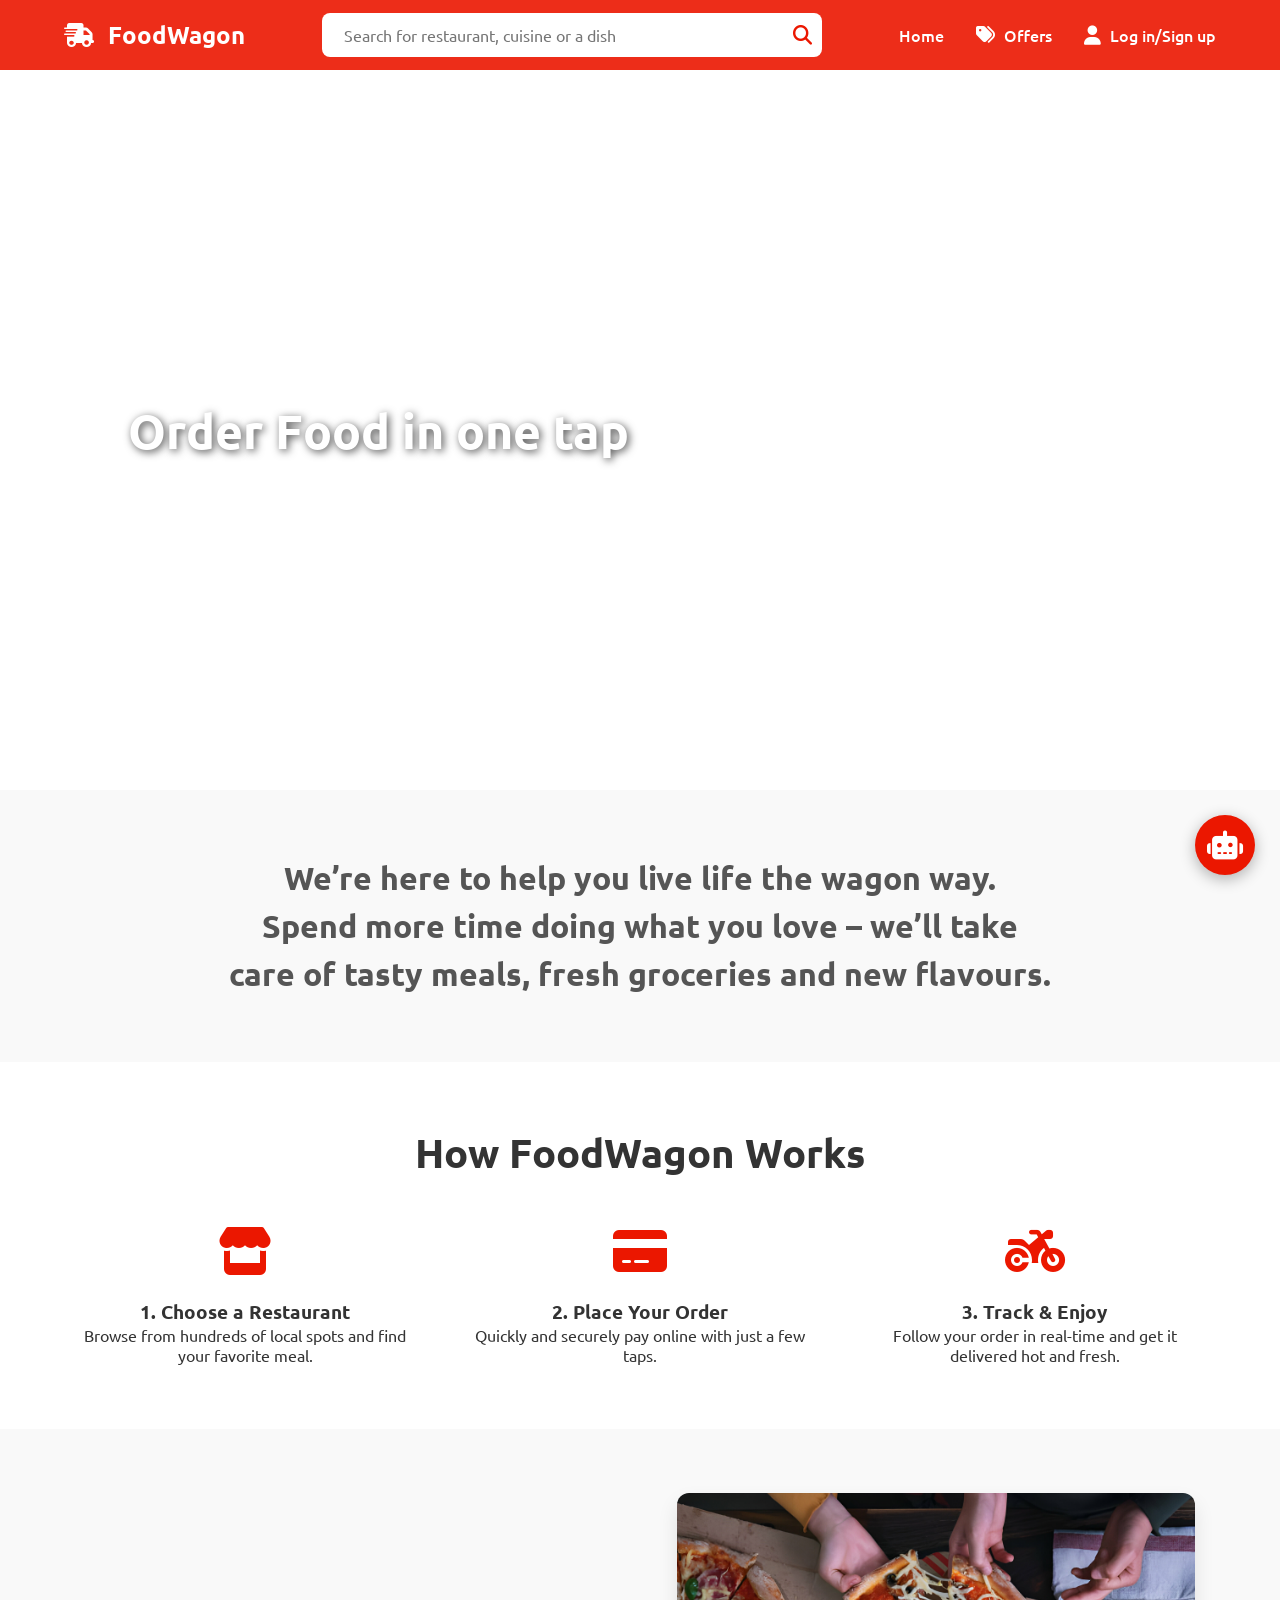
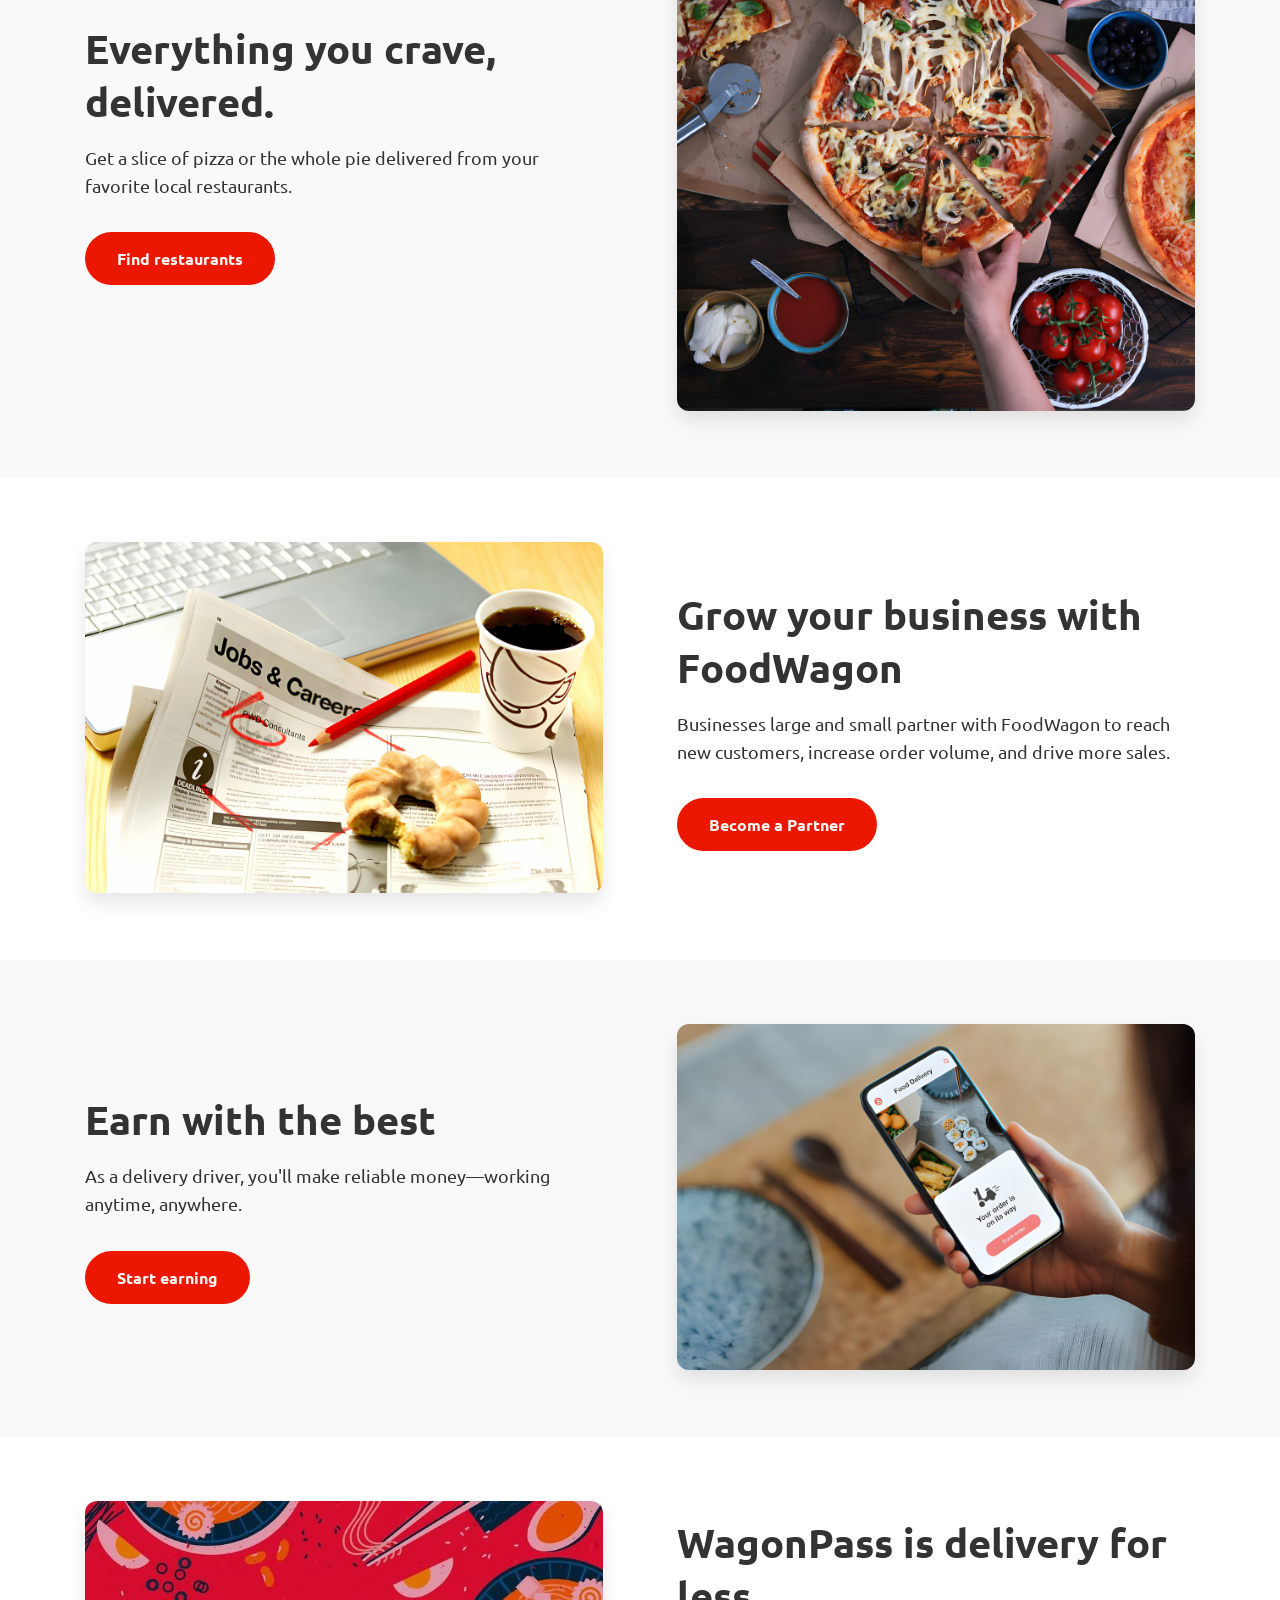
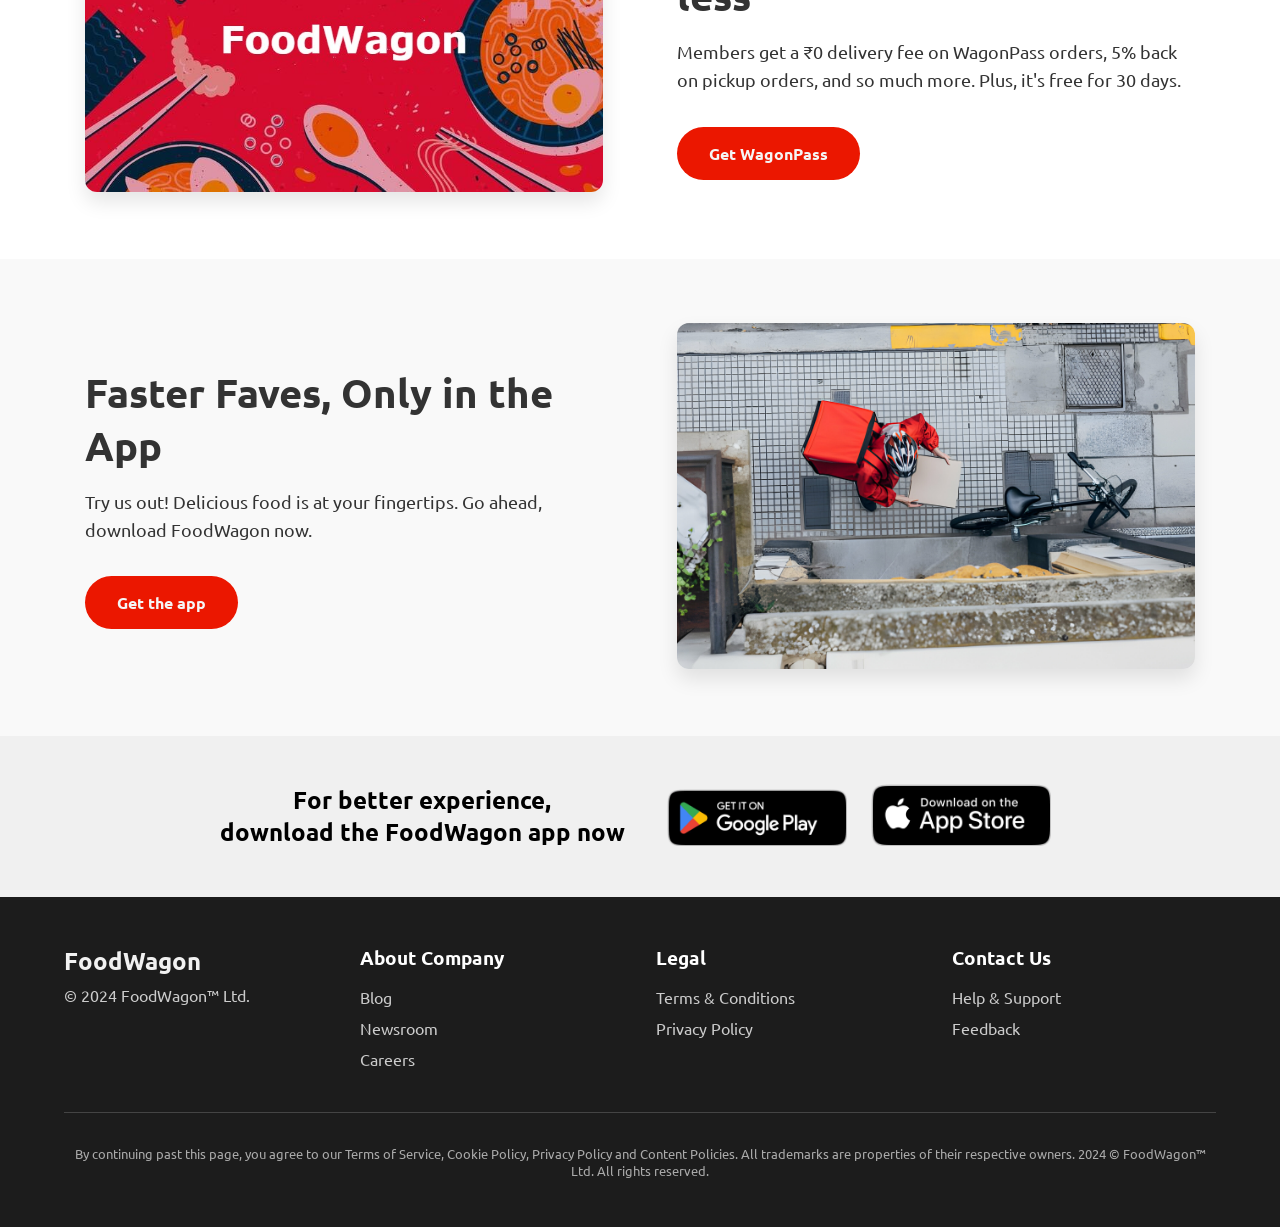
<file: index.html>
<!DOCTYPE html>
<html lang="en">

<head>
    <meta charset="UTF-8">
    <meta name="viewport" content="width=device-width, initial-scale=1.0">
    <title>FoodWagon - Order Food Online</title>
    <link rel="stylesheet" href="https://cdnjs.cloudflare.com/ajax/libs/font-awesome/6.5.1/css/all.min.css"
        integrity="sha512-DTOQO9RWCH3ppGqcWaEA1BIZOC6xxalwEsw9c2QQeAIftl+Vegovlnee1c9QX4TctnWMn13TZye+giMm8e2LwA=="
        crossorigin="anonymous" referrerpolicy="no-referrer" />
    <link rel="stylesheet" href="webproject.css">
</head>

<body>
    <nav class="nav">
        <a href="#" class="nav-logo"> <i class="fa-solid fa-truck-fast"></i> FoodWagon</a>

        <div class="nav-search">
            <input class="search-input" type="text" placeholder="Search for restaurant, cuisine or a dish">
            <a href="#" class="search-icon-link"> <i class="fa-solid fa-magnifying-glass"></i> </a>
        </div>

        <ul class="nav-links" id="nav-links">
            <li><a href="#">Home</a></li>
            <li><a href="offers.html"><i class="fa-solid fa-tags fa-beat"></i> Offers</a></li>
            <li><a href="LoginForm.html"><i class="fa-solid fa-user"></i> Log in/Sign up</a></li>
        </ul>
        <div class="hamburger" id="hamburger" aria-label="Open navigation menu">
            <i class="fa-solid fa-bars" aria-hidden="true"></i>
        </div>
    </nav>

    <header class="video-container">
        <video src="hero-video.mp4" autoplay loop playsinline muted></video>
        <div class="content">
            <h1>Order Food in one tap</h1>
        </div>
    </header>

    <main>
        <section class="info-section intro-text">
            <h1>We’re here to help you live life the wagon way.<br>
                Spend more time doing what you love – we’ll take<br>
                care of tasty meals, fresh groceries and new flavours.</h1>
        </section>

        <section class="how-it-works">
            <h2 class="section-title">How FoodWagon Works</h2>
            <div class="steps-container">
                <div class="step">
                    <i class="fa-solid fa-store"></i>
                    <h3>1. Choose a Restaurant</h3>
                    <p>Browse from hundreds of local spots and find your favorite meal.</p>
                </div>
                <div class="step">
                    <i class="fa-solid fa-credit-card"></i>
                    <h3>2. Place Your Order</h3>
                    <p>Quickly and securely pay online with just a few taps.</p>
                </div>
                <div class="step">
                    <i class="fa-solid fa-motorcycle"></i>
                    <h3>3. Track & Enjoy</h3>
                    <p>Follow your order in real-time and get it delivered hot and fresh.</p>
                </div>
            </div>
        </section>

        <section class="info-section">
            <div class="info-text">
                <h2>Everything you crave, delivered.</h2>
                <p>Get a slice of pizza or the whole pie delivered from your favorite local restaurants.</p>
                <a href="#"><button class="cta-button">Find restaurants</button></a>
            </div>
            <div class="info-image">
                <img src="[Downloader.la]-66023164cde6f.jpg" alt="People sharing pizza" loading="lazy">
            </div>
        </section>

        <section class="info-section">
            <div class="info-image">
                <img src="[Downloader.la]-660232762b5ad.jpg" alt="Jobs and Careers section in a newspaper" loading="lazy">
            </div>
            <div class="info-text">
                <h2>Grow your business with FoodWagon</h2>
                <p>Businesses large and small partner with FoodWagon to reach new customers, increase order volume, and drive more sales.</p>
                <a href="#"><button class="cta-button">Become a Partner</button></a>
            </div>
        </section>

        <section class="info-section">
            <div class="info-text">
                <h2>Earn with the best</h2>
                <p>As a delivery driver, you'll make reliable money—working anytime, anywhere.</p>
                <a href="#"><button class="cta-button">Start earning</button></a>
            </div>
            <div class="info-image">
                <img src="[Downloader.la]-6602abb9edecb.jpg" alt="Food delivery driver with a bicycle" loading="lazy">
            </div>
        </section>

        <section class="info-section">
            <div class="info-image">
                 <img src="FoodWagon.jpeg" alt="Food delivery app on a smartphone" loading="lazy">
            </div>
            <div class="info-text">
                <h2>WagonPass is delivery for less</h2>
                <p>Members get a ₹0 delivery fee on WagonPass orders, 5% back on pickup orders, and so much more. Plus, it's free for 30 days.</p>
                <a href="subscription.html"><button class="cta-button">Get WagonPass</button></a>
            </div>
        </section>

        <section class="info-section">
            <div class="info-text">
                <h2>Faster Faves, Only in the App</h2>
                <p>Try us out! Delicious food is at your fingertips. Go ahead, download FoodWagon now.</p>
                <a href="#"><button class="cta-button">Get the app</button></a>
            </div>
            <div class="info-image">
                <img src="pass.jpg" alt="Food delivery app on a smartphone" loading="lazy">
            </div>
        </section>
    </main>

    <div class="upfooter">
        <h2>For better experience, <br>download the FoodWagon app now</h2>
        <div class="app-links">
            <a href="https://play.google.com/store/games?hl=en_IN&gl=US"><img class="app-store-img" src="play_store.avif" alt="Get it on Google Play"></a>
            <a href="https://www.apple.com/in/"><img class="app-store-img" src="app_store.avif" alt="Download on the App Store"></a>
        </div>
    </div>

    <footer class="downfooter">
        <div class="footer-container">
            <div class="footer-column logo-column">
                <h2 class="food-logo">FoodWagon</h2>
                <p>© 2024 FoodWagon™ Ltd.</p>
            </div>
            <div class="footer-column">
                <h3>About Company</h3>
                <ul>
                    <li><a href="#">Blog</a></li>
                    <li><a href="#">Newsroom</a></li>
                    <li><a href="#">Careers</a></li>
                </ul>
            </div>
            <div class="footer-column">
                <h3>Legal</h3>
                <ul>
                    <li><a href="#">Terms & Conditions</a></li>
                    <li><a href="#">Privacy Policy</a></li>
                </ul>
            </div>
            <div class="footer-column">
                <h3>Contact Us</h3>
                <ul>
                    <li><a href="#">Help & Support</a></li>
                    <li><a href="#">Feedback</a></li>
                </ul>
            </div>
        </div>
        <div class="footer-bottom">
            <p>By continuing past this page, you agree to our Terms of Service, Cookie Policy, Privacy Policy and Content Policies. All trademarks are properties of their respective owners. 2024 © FoodWagon™ Ltd. All rights reserved.</p>
        </div>
    </footer>

    <!-- Chatbot -- UPDATED HTML -- -->
    <div class="chatbot-icon" id="chatbot-icon">
        <i class="fa-solid fa-robot fa-beat"></i>
    </div>
    <div class="chat-popup" id="chat-popup">
        <div class="chat-header">
            <h3>FoodWagon AI</h3>
            <button class="close-btn" id="close-chat" aria-label="Close chat window">×</button>
        </div>
        <div class="chat-body">
            <p class="bot-msg">Hello! How can I help you with your order today?</p>
        </div>
        <div class="chat-footer">
            <label for="file-upload" class="upload-btn" aria-label="Upload an image">
                <i class="fa-solid fa-paperclip"></i>
            </label>
            <input type="file" id="file-upload" accept="image/*" hidden>
            <input type="text" id="chat-input-field" placeholder="Type a message...">
            <button id="chat-send-btn" aria-label="Send message"><i class="fa-solid fa-paper-plane"></i></button>
        </div>
    </div>

    <script src="webproject.js"></script>
</body>

</html>
</file>
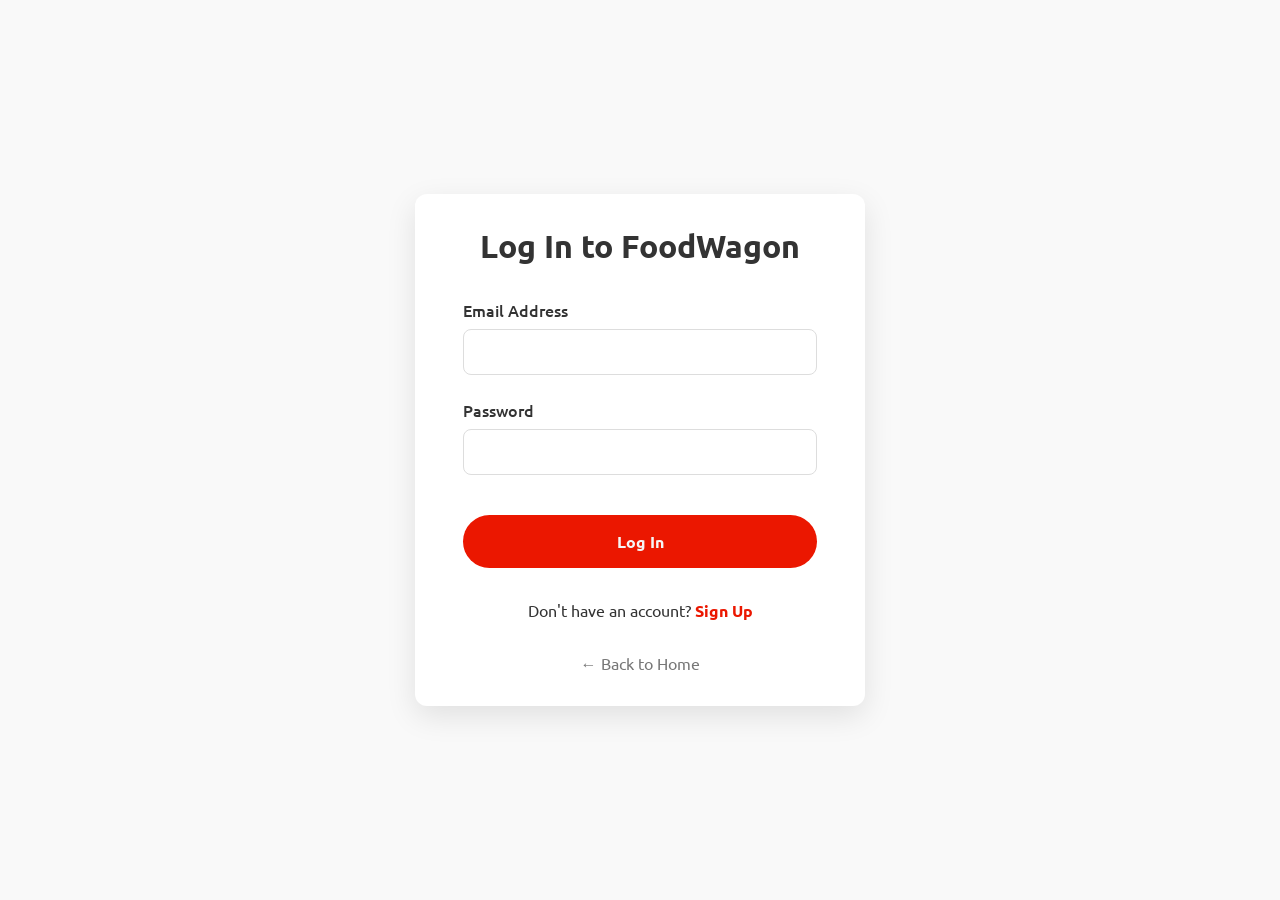
<file: LoginForm.html>
<!DOCTYPE html>
<html lang="en">
<head>
    <meta charset="UTF-8">
    <meta name="viewport" content="width=device-width, initial-scale=1.0">
    <title>Login - FoodWagon</title>
    <link rel="stylesheet" href="webproject.css">
    <style>
        .login-container {
            display: flex;
            justify-content: center;
            align-items: center;
            min-height: 100vh;
            background-color: #f9f9f9;
        }
        .login-form {
            background: white;
            padding: 2rem 3rem;
            border-radius: 12px;
            box-shadow: 0 10px 30px rgba(0,0,0,0.1);
            width: 100%;
            max-width: 450px;
            text-align: center;
        }
        .login-form h1 {
            margin-bottom: 2rem;
            color: #333;
        }
        .login-form .input-group {
            margin-bottom: 1.5rem;
            text-align: left;
        }
        .login-form label {
            display: block;
            margin-bottom: 0.5rem;
            font-weight: 500;
        }
        .login-form input {
            width: 100%;
            padding: 12px 15px;
            border-radius: 8px;
            border: 1px solid #ddd;
            font-size: 1rem;
        }
        .login-form .cta-button {
            width: 100%;
            margin-top: 1rem;
        }
        .login-form .switch-form {
            margin-top: 2rem;
        }
        .login-form .switch-form a {
            color: var(--primary-color, #EB1700);
            font-weight: bold;
        }
        .home-link {
            display: block;
            margin-top: 2rem;
            color: #777;
        }
    </style>
</head>
<body>
    <div class="login-container">
        <div class="login-form">
            <h1>Log In to FoodWagon</h1>
            <form>
                <div class="input-group">
                    <label for="email">Email Address</label>
                    <input type="email" id="email" required>
                </div>
                <div class="input-group">
                    <label for="password">Password</label>
                    <input type="password" id="password" required>
                </div>
                <button type="submit" class="cta-button">Log In</button>
            </form>
            <p class="switch-form">Don't have an account? <a href="#">Sign Up</a></p>
            <a href="index.html" class="home-link">← Back to Home</a>
        </div>
    </div>
</body>
</html>
</file>
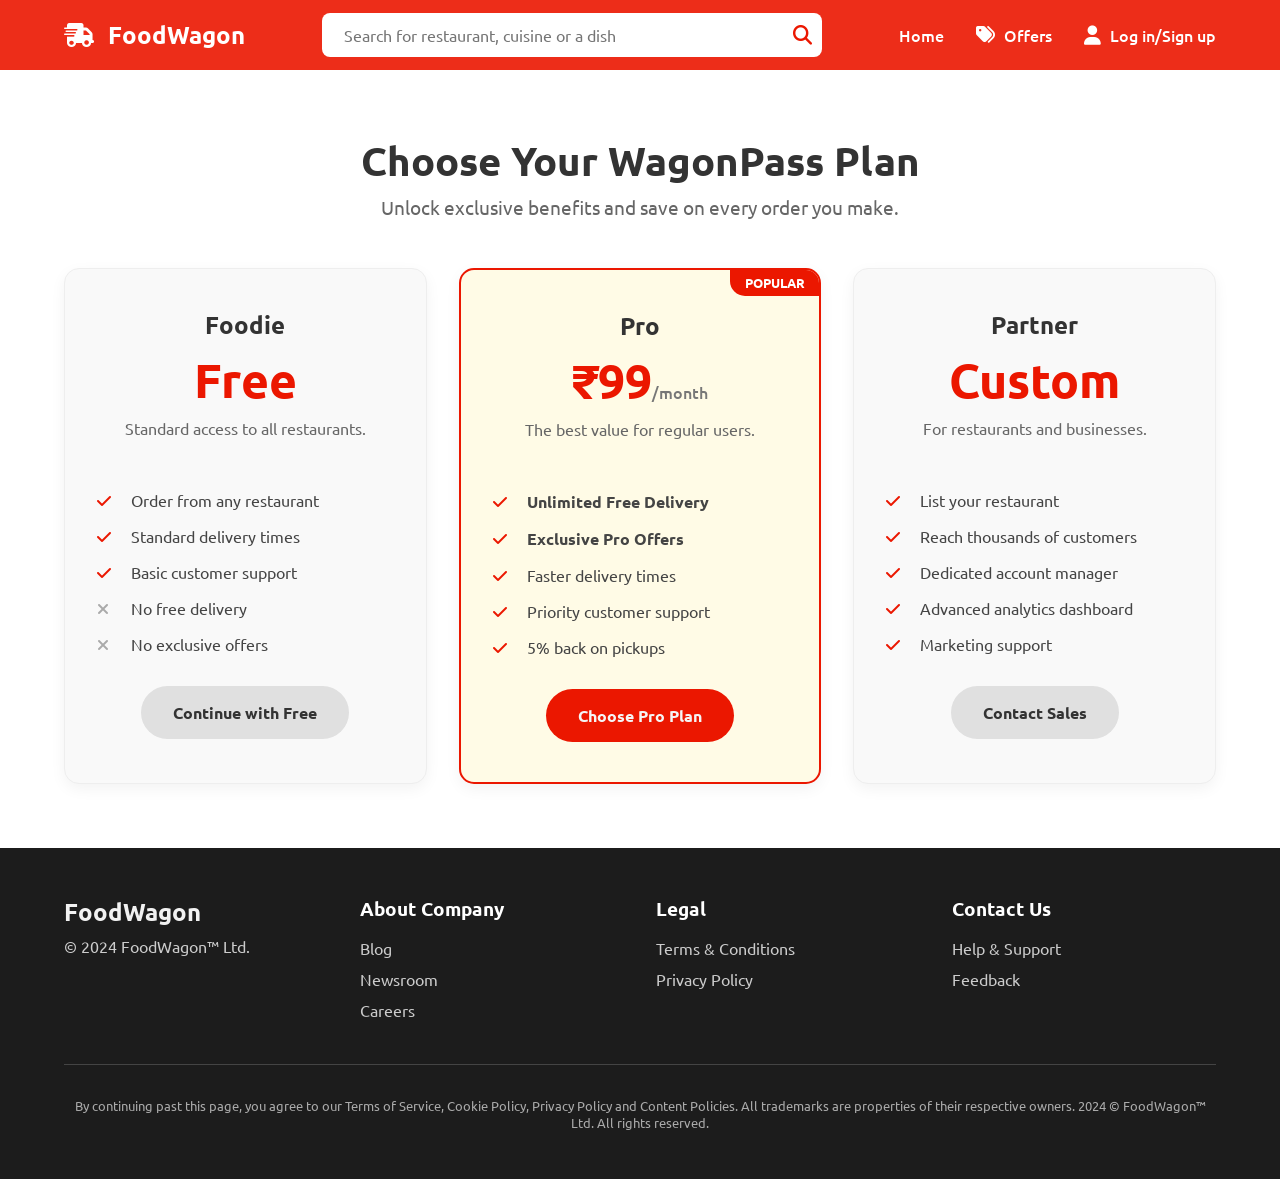
<file: offers.html>
<!DOCTYPE html>
<html lang="en">
<head>
    <meta charset="UTF-8">
    <meta name="viewport" content="width=device-width, initial-scale=1.0">
    <title>Offers & Plans - FoodWagon</title>
    <link rel="stylesheet" href="https://cdnjs.cloudflare.com/ajax/libs/font-awesome/6.5.1/css/all.min.css"
        integrity="sha512-DTOQO9RWCH3ppGqcWaEA1BIZOC6xxalwEsw9c2QQeAIftl+Vegovlnee1c9QX4TctnWMn13TZye+giMm8e2LwA=="
        crossorigin="anonymous" referrerpolicy="no-referrer" />
    <link rel="stylesheet" href="webproject.css">
</head>
<body>
    <nav class="nav">
        <a href="index.html" class="nav-logo"> <i class="fa-solid fa-truck-fast"></i> FoodWagon</a>

        <div class="nav-search">
            <input class="search-input" type="text" placeholder="Search for restaurant, cuisine or a dish">
            <a href="#" class="search-icon-link"> <i class="fa-solid fa-magnifying-glass"></i> </a>
        </div>

        <ul class="nav-links" id="nav-links">
            <li><a href="index.html">Home</a></li>
            <li><a href="offers.html"><i class="fa-solid fa-tags fa-beat"></i> Offers</a></li>
            <li><a href="LoginForm.html"><i class="fa-solid fa-user"></i> Log in/Sign up</a></li>
        </ul>
        <div class="hamburger" id="hamburger" aria-label="Open navigation menu">
            <i class="fa-solid fa-bars" aria-hidden="true"></i>
        </div>
    </nav>

    <main>
        <section class="plans-section">
            <div class="plans-header">
                <h1>Choose Your WagonPass Plan</h1>
                <p>Unlock exclusive benefits and save on every order you make.</p>
            </div>

            <div class="plans-container">
                <!-- Plan 1: Free/Basic -->
                <div class="plan-card">
                    <h3>Foodie</h3>
                    <div class="price">Free</div>
                    <p>Standard access to all restaurants.</p>
                    <ul class="features-list">
                        <li><i class="fa-solid fa-check"></i> Order from any restaurant</li>
                        <li><i class="fa-solid fa-check"></i> Standard delivery times</li>
                        <li><i class="fa-solid fa-check"></i> Basic customer support</li>
                        <li><i class="fa-solid fa-times"></i> No free delivery</li>
                        <li><i class="fa-solid fa-times"></i> No exclusive offers</li>
                    </ul>
                    <button class="cta-button secondary">Continue with Free</button>
                </div>

                <!-- Plan 2: Pro (Recommended) -->
                <div class="plan-card recommended">
                    <div class="recommended-badge">POPULAR</div>
                    <h3>Pro</h3>
                    <div class="price">₹99<span>/month</span></div>
                    <p>The best value for regular users.</p>
                    <ul class="features-list">
                        <li><i class="fa-solid fa-check"></i> <strong>Unlimited Free Delivery</strong></li>
                        <li><i class="fa-solid fa-check"></i> <strong>Exclusive Pro Offers</strong></li>
                        <li><i class="fa-solid fa-check"></i> Faster delivery times</li>
                        <li><i class="fa-solid fa-check"></i> Priority customer support</li>
                        <li><i class="fa-solid fa-check"></i> 5% back on pickups</li>
                    </ul>
                    <button class="cta-button">Choose Pro Plan</button>
                </div>

                <!-- Plan 3: Partner/Business -->
                <div class="plan-card">
                    <h3>Partner</h3>
                    <div class="price">Custom</div>
                    <p>For restaurants and businesses.</p>
                    <ul class="features-list">
                        <li><i class="fa-solid fa-check"></i> List your restaurant</li>
                        <li><i class="fa-solid fa-check"></i> Reach thousands of customers</li>
                        <li><i class="fa-solid fa-check"></i> Dedicated account manager</li>
                        <li><i class="fa-solid fa-check"></i> Advanced analytics dashboard</li>
                        <li><i class="fa-solid fa-check"></i> Marketing support</li>
                    </ul>
                    <button class="cta-button secondary">Contact Sales</button>
                </div>
            </div>
        </section>
    </main>

    <footer class="downfooter">
        <div class="footer-container">
            <div class="footer-column logo-column">
                <h2 class="food-logo">FoodWagon</h2>
                <p>© 2024 FoodWagon™ Ltd.</p>
            </div>
            <div class="footer-column">
                <h3>About Company</h3>
                <ul>
                    <li><a href="#">Blog</a></li>
                    <li><a href="#">Newsroom</a></li>
                    <li><a href="#">Careers</a></li>
                </ul>
            </div>
            <div class="footer-column">
                <h3>Legal</h3>
                <ul>
                    <li><a href="#">Terms & Conditions</a></li>
                    <li><a href="#">Privacy Policy</a></li>
                </ul>
            </div>
            <div class="footer-column">
                <h3>Contact Us</h3>
                <ul>
                    <li><a href="#">Help & Support</a></li>
                    <li><a href="#">Feedback</a></li>
                </ul>
            </div>
        </div>
        <div class="footer-bottom">
            <p>By continuing past this page, you agree to our Terms of Service, Cookie Policy, Privacy Policy and Content Policies. All trademarks are properties of their respective owners. 2024 © FoodWagon™ Ltd. All rights reserved.</p>
        </div>
    </footer>

    <script src="webproject.js"></script>
</body>
</html>
</file>
<file: webproject.css>
@import url('https://fonts.googleapis.com/css2?family=Ubuntu:wght@300;400;500;700&display=swap');

:root {
    --primary-color: #EB1700;
    --light-gray: #f9f9f9;
    --dark-bg: #1c1c1c;
    --pro-plan-bg: #fffbe6; /* A soft yellow for the recommended plan */
}

* {
    margin: 0;
    padding: 0;
    box-sizing: border-box;
    font-family: 'Ubuntu', sans-serif;
}

html {
    scroll-behavior: smooth;
}

body {
    background-color: #fff;
    color: #333;
}

a {
    text-decoration: none;
    color: inherit;
}

/* Navigation Bar */
.nav {
    display: flex;
    justify-content: space-between;
    align-items: center;
    padding: 1rem 5%;
    background-color: rgba(235, 23, 0, 0.9);
    color: white;
    position: sticky;
    top: 0;
    z-index: 1000;
    height: 70px;
}

.nav-logo {
    font-size: 1.5rem;
    font-weight: 700;
}

.nav-logo i {
    color: white;
    margin-right: 8px;
}

.nav-search {
    display: flex;
    align-items: center;
    background-color: white;
    border-radius: 8px;
    padding: 0 10px;
    flex-grow: 1;
    max-width: 500px;
    margin: 0 2rem;
}

.search-input {
    padding: 12px;
    border: none;
    outline: none;
    width: 100%;
    font-size: 1rem;
}

.search-icon-link i {
    color: var(--primary-color);
    font-size: 1.2rem;
}

.nav-links {
    display: flex;
    list-style: none;
    gap: 2rem;
    font-weight: 500;
    align-items: center;
}

.nav-links li a {
    transition: color 0.2s;
}

.nav-links li a:hover {
    color: #ffdddd;
}

.nav-links i {
    color: white;
    margin-right: 5px;
    font-size: 1.2rem;
}

.hamburger {
    display: none;
    cursor: pointer;
}

.hamburger i {
    font-size: 1.8rem;
    color: white;
}

/* Hero Video Section */
.video-container {
    position: relative;
    height: 80vh;
    width: 100%;
    overflow: hidden;
}

.video-container video {
    width: 100%;
    height: 100%;
    object-fit: cover;
}

.content {
    position: absolute;
    top: 50%;
    left: 10%;
    transform: translateY(-50%);
    color: white;
    text-shadow: 2px 2px 8px rgba(0, 0, 0, 0.7);
}

.content h1 {
    font-size: 3rem;
}

/* Info Sections */
.intro-text {
    text-align: center;
    padding: 4rem 2rem;
    background-color: var(--light-gray);
}

.intro-text h1 {
    font-size: 2rem;
    line-height: 1.5;
    color: #555;
}

.info-section {
    display: flex;
    align-items: center;
    justify-content: space-around;
    padding: 4rem 5%;
    gap: 2rem;
    flex-wrap: wrap;
}

.info-section:nth-child(odd) {
    background-color: var(--light-gray);
}

.info-text {
    flex-basis: 45%;
    min-width: 300px;
}

.info-text h2 {
    font-size: 2.5rem;
    margin-bottom: 1rem;
}

.info-text p {
    font-size: 1.1rem;
    line-height: 1.6;
    margin-bottom: 2rem;
}

.cta-button {
    color: whitesmoke;
    padding: 1rem 2rem;
    border-radius: 50px;
    background-color: var(--primary-color);
    border: none;
    font-weight: bold;
    font-size: 1rem;
    cursor: pointer;
    transition: transform 0.2s ease;
}

.cta-button:hover {
    transform: scale(1.05);
}

.cta-button:focus-visible, .nav-links a:focus-visible {
    outline: 3px solid #005fcc;
    outline-offset: 2px;
}

.info-image {
    flex-basis: 45%;
    min-width: 300px;
}

.info-image img {
    width: 100%;
    height: auto;
    border-radius: 12px;
    box-shadow: 0 10px 20px rgba(0,0,0,0.1);
    transition: transform 0.3s ease-in-out;
}

.info-image:hover img {
    transform: scale(1.03);
}

/* How It Works Section */
.how-it-works {
    text-align: center;
    padding: 4rem 5%;
    background-color: #fff;
}

.section-title {
    font-size: 2.5rem;
    margin-bottom: 3rem;
    color: #333;
}

.steps-container {
    display: flex;
    justify-content: space-around;
    gap: 2rem;
    flex-wrap: wrap;
}

.step {
    flex-basis: 30%;
    min-width: 250px;
}

.step i {
    font-size: 3rem;
    color: var(--primary-color);
    margin-bottom: 1.5rem;
}


/* Upper Footer */
.upfooter {
    padding: 3rem 5%;
    color: black;
    background-color: #f0f0f0;
    display: flex;
    justify-content: center;
    align-items: center;
    flex-wrap: wrap;
    text-align: center;
    gap: 2rem;
}

.app-store-img {
    width: 180px;
    height: auto;
    margin: 0 10px;
}

/* Main Footer */
.downfooter {
    background-color: var(--dark-bg);
    color: #f1f1f1;
    padding: 3rem 5%;
}

.footer-container {
    display: flex;
    justify-content: space-between;
    flex-wrap: wrap;
    gap: 2rem;
    padding-bottom: 2rem;
    border-bottom: 1px solid #444;
}

.footer-column {
    flex: 1;
    min-width: 180px;
}

.footer-column h3 {
    margin-bottom: 1rem;
    color: white;
}

.footer-column ul {
    list-style: none;
}

.footer-column ul li {
    margin-bottom: 0.7rem;
}

.footer-column ul li a {
    color: #ccc;
    transition: color 0.2s;
}

.footer-column ul li a:hover {
    color: var(--primary-color);
}

.logo-column p {
    color: #ccc;
    margin-top: 0.5rem;
}

.footer-bottom {
    padding-top: 2rem;
    text-align: center;
    font-size: 0.8rem;
    color: #aaa;
}

/* Chatbot --- UPDATED STYLES --- */
.chatbot-icon {
    position: fixed;
    bottom: 25px;
    right: 25px;
    width: 60px;
    height: 60px;
    background-color: var(--primary-color);
    color: white;
    border-radius: 50%;
    display: flex;
    justify-content: center;
    align-items: center;
    font-size: 1.8rem;
    cursor: pointer;
    box-shadow: 0 4px 15px rgba(0, 0, 0, 0.3);
    z-index: 1001;
    transition: transform 0.2s;
}
.chatbot-icon:hover {
    transform: scale(1.1);
}

.chat-popup {
    display: none; /* Initially hidden */
    position: fixed;
    bottom: 100px;
    right: 25px;
    width: 600px; /* Increased width */
    max-width: 90vw; /* Responsive constraint */
    background-color: white;
    border-radius: 15px;
    box-shadow: 0 5px 25px rgba(0, 0, 0, 0.2);
    flex-direction: column;
    z-index: 1000;
    overflow: hidden;
}
.chat-popup.show {
    display: flex; /* Show when active */
}

.chat-header {
    background-color: var(--primary-color);
    color: white;
    padding: 1rem;
    display: flex;
    justify-content: space-between;
    align-items: center;
}
.close-btn {
    background: none;
    border: none;
    color: white;
    font-size: 1.5rem;
    cursor: pointer;
}

.chat-body {
    padding: 1.5rem;
    height: 400px; /* Increased height */
    overflow-y: auto;
}

.chat-footer {
    display: flex;
    align-items: center;
    border-top: 1px solid #eee;
    padding: 0.5rem 1rem;
}
.chat-footer input[type="text"] {
    flex-grow: 1;
    border: none;
    padding: 1rem;
    outline: none;
    background-color: #f4f4f4;
    border-radius: 20px;
    margin: 0 1rem;
}
#chat-send-btn {
    background-color: var(--primary-color);
    color: white;
    border: none;
    cursor: pointer;
    border-radius: 50%;
    width: 45px;
    height: 45px;
    font-size: 1.1rem;
    flex-shrink: 0;
    display: flex;
    align-items: center;
    justify-content: center;
    transition: background-color 0.2s;
}
#chat-send-btn:hover {
    background-color: #c01400;
}
.upload-btn {
    cursor: pointer;
    font-size: 1.4rem;
    color: #555;
    flex-shrink: 0;
    transition: color 0.2s;
}
.upload-btn:hover {
    color: var(--primary-color);
}


.user-msg {
    text-align: right;
    margin: 10px 0;
    color: #333;
}

.bot-msg {
    text-align: left;
    margin: 10px 0;
    color: #1c1c1c;
}

.typing {
    color: #999;
    font-style: italic;
}

/* --- NEW STYLES FOR SUBSCRIPTION PLANS --- */
.plans-section {
    padding: 4rem 5%;
    background-color: #fff;
    text-align: center;
}

.plans-header h1 {
    font-size: 2.5rem;
    margin-bottom: 0.5rem;
}

.plans-header p {
    font-size: 1.2rem;
    color: #666;
    margin-bottom: 3rem;
    max-width: 600px;
    margin-left: auto;
    margin-right: auto;
}

.plans-container {
    display: grid;
    grid-template-columns: repeat(3, 1fr);
    gap: 2rem;
    max-width: 1200px;
    margin: 0 auto;
}

.plan-card {
    background: var(--light-gray);
    padding: 2.5rem 2rem;
    border-radius: 15px;
    box-shadow: 0 5px 15px rgba(0, 0, 0, 0.05);
    border: 1px solid #eee;
    transition: transform 0.3s ease, box-shadow 0.3s ease;
    position: relative;
    overflow: hidden;
}

.plan-card:hover {
    transform: scale(1.05);
    box-shadow: 0 10px 30px rgba(0, 0, 0, 0.1);
    z-index: 10;
}

.plan-card h3 {
    font-size: 1.5rem;
    margin-bottom: 0.5rem;
}

.plan-card .price {
    font-size: 3rem;
    font-weight: 700;
    color: var(--primary-color);
    margin-bottom: 0.5rem;
}

.plan-card .price span {
    font-size: 1rem;
    font-weight: 500;
    color: #777;
}

.plan-card > p {
    color: #666;
    margin-bottom: 2rem;
    min-height: 40px;
}

.plan-card .features-list {
    list-style: none;
    text-align: left;
    margin-bottom: 2rem;
}

.plan-card .features-list li {
    margin-bottom: 1rem;
    color: #444;
}

.plan-card .features-list i {
    color: var(--primary-color);
    margin-right: 10px;
    width: 20px;
}
.plan-card .features-list .fa-times {
    color: #aaa;
}

.plan-card .cta-button.secondary {
    background: #e0e0e0;
    color: #333;
}
.plan-card .cta-button.secondary:hover {
    background: #ccc;
}


.plan-card.recommended {
    background: var(--pro-plan-bg);
    border: 2px solid var(--primary-color);
}

.recommended-badge {
    position: absolute;
    top: -1px;
    right: -1px;
    background-color: var(--primary-color);
    color: white;
    padding: 5px 15px;
    font-size: 0.8rem;
    font-weight: bold;
    border-radius: 0 15px 0 15px;
}


/* Responsive Design */
@media (max-width: 992px) {
    .nav-search { display: none; }
    .plans-container {
        grid-template-columns: 1fr; /* Stack on tablet */
    }
}
@media (max-width: 768px) {
    .nav-links {
        display: none;
        flex-direction: column;
        position: absolute;
        top: 70px;
        left: 0;
        width: 100%;
        background-color: rgb(235, 23, 0, 0.95);
        padding: 1rem 0;
    }
    .nav-links.active {
        display: flex;
    }
    .nav-links li {
        text-align: center;
        padding: 1rem;
    }
    .hamburger {
        display: block;
    }
    .content h1 {
        font-size: 2.2rem;
    }
    .info-section {
        flex-direction: column;
        padding: 3rem 5%;
    }
    .info-section:nth-child(3) .info-image { /* Keep image-text order consistent on mobile */
        order: -1;
    }
     .info-section:nth-child(5) .info-image {
        order: -1;
    }
    .intro-text h1 {
        font-size: 1.5rem;
    }
    .info-text h2 {
        font-size: 2rem;
    }
    .chat-popup {
        /* Already responsive with 90vw, but we can adjust height for mobile */
        bottom: 80px;
        right: 5vw;
        height: 70vh;
    }
    .chat-body {
        height: 100%; /* Take up available space */
    }
    
    /* --- Mobile Swipe Styles for Plans --- */
    .plans-container {
        display: flex;
        overflow-x: auto;
        scroll-snap-type: x mandatory;
        padding-bottom: 1rem; /* Space for scrollbar */
        -webkit-overflow-scrolling: touch; /* Smooth scrolling on iOS */
    }
     /* Hide scrollbar for a cleaner look on mobile */
    .plans-container::-webkit-scrollbar {
        display: none;
    }
    .plan-card {
        flex: 0 0 85%; /* Each card takes up 85% of the container width */
        scroll-snap-align: center; /* Snap cards to the center */
    }
}
</file>
